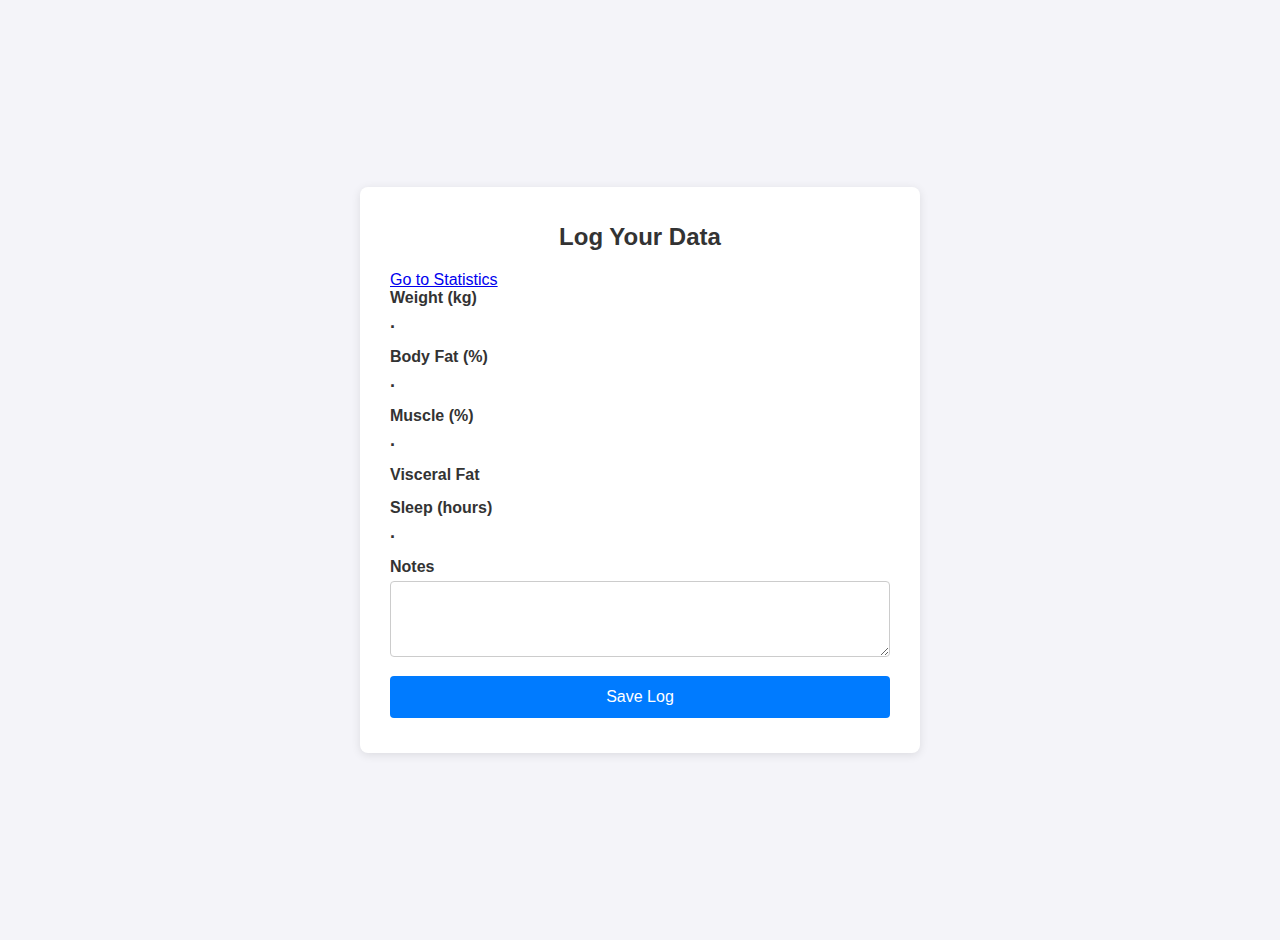
<file: tracker-app/frontend/index.html>
<!DOCTYPE html>
<html lang="en">
<head>
    <meta charset="UTF-8">
    <meta name="viewport" content="width=device-width, initial-scale=1.0">
    <title>Data Tracker</title>
    <link rel="stylesheet" href="style.css">
</head>
<body>
    <div class="container">
        <div class="header">
            <h1>Log Your Data</h1>
            <a href="stats.html" class="nav-link">Go to Statistics</a>
        </div>
        <form id="tracker-form">
            <div class="form-group roller-group">
                <label>Weight (kg)</label>
                <div class="compound-roller" data-field="weight">
                    <div class="roller" data-part="int" data-min="0" data-max="200" data-value="70"></div>
                    <span class="separator">.</span>
                    <div class="roller" data-part="dec" data-min="0" data-max="9" data-value="0"></div>
                </div>
            </div>
            <div class="form-group roller-group">
                <label>Body Fat (%)</label>
                <div class="compound-roller" data-field="body_fat">
                    <div class="roller" data-part="int" data-min="0" data-max="100" data-value="15"></div>
                    <span class="separator">.</span>
                    <div class="roller" data-part="dec" data-min="0" data-max="9" data-value="0"></div>
                </div>
            </div>
            <div class="form-group roller-group">
                <label>Muscle (%)</label>
                <div class="compound-roller" data-field="muscle">
                    <div class="roller" data-part="int" data-min="0" data-max="100" data-value="40"></div>
                    <span class="separator">.</span>
                    <div class="roller" data-part="dec" data-min="0" data-max="9" data-value="0"></div>
                </div>
            </div>
            <div class="form-group roller-group">
                <label>Visceral Fat</label>
                <div class="roller" data-field="visceral_fat" data-part="int" data-min="1" data-max="59" data-value="10"></div>
            </div>
            <div class="form-group roller-group">
                <label>Sleep (hours)</label>
                <div class="compound-roller" data-field="sleep">
                    <div class="roller" data-part="int" data-min="0" data-max="23" data-value="7"></div>
                    <span class="separator">.</span>
                    <div class="roller" data-part="dec" data-min="0" data-max="9" data-value="5"></div>
                </div>
            </div>
            <div class="form-group">
                <label for="notes">Notes</label>
                <textarea id="notes" name="notes" rows="3"></textarea>
            </div>
            <button type="submit">Save Log</button>
        </form>
        <p id="message"></p>
    </div>
    <script src="app.js"></script>
</body>
</html>
</file>
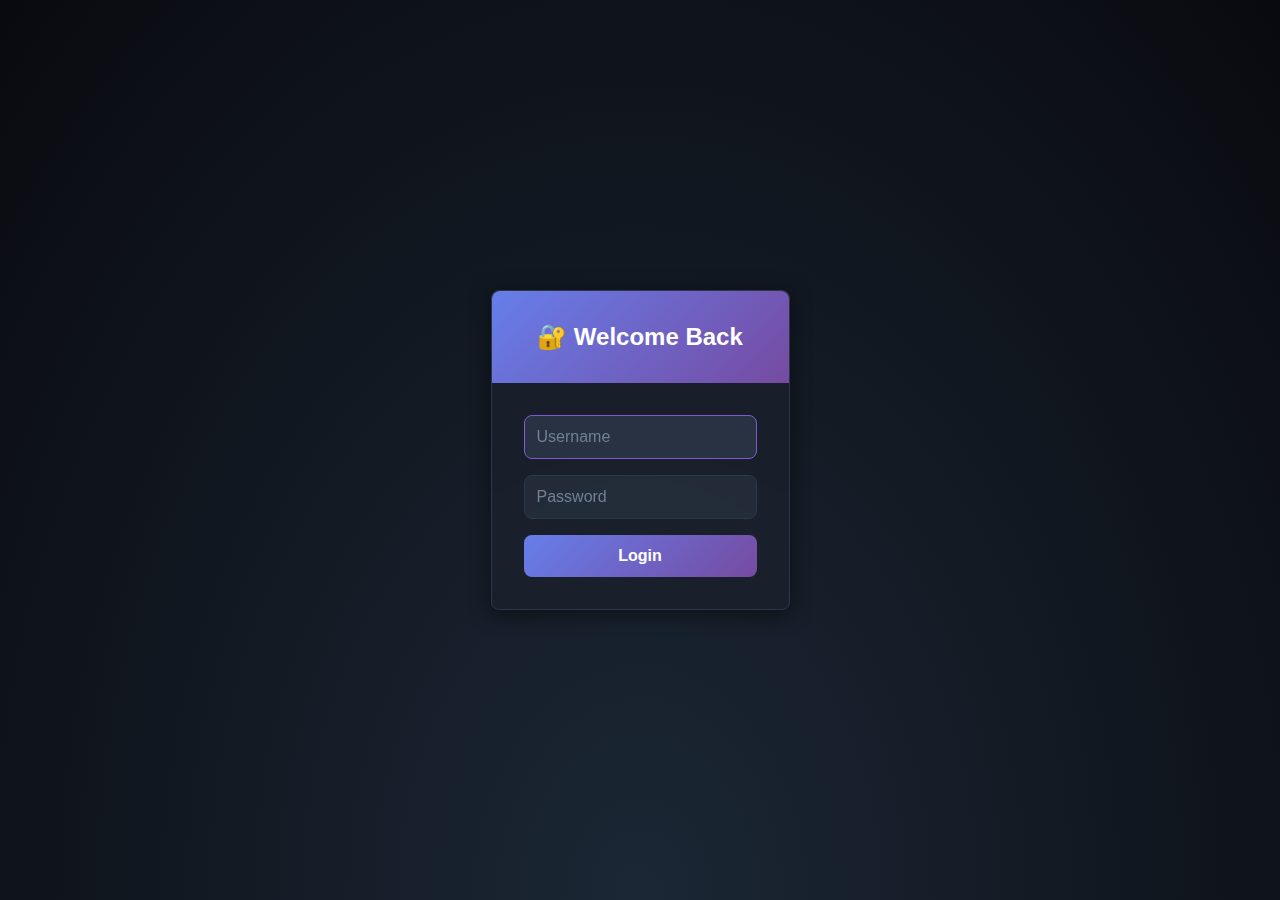
<file: frontend/login.html>
<!DOCTYPE html>
<html lang="en">
<head>
    <meta charset="UTF-8">
    <meta name="viewport" content="width=device-width, initial-scale=1.0">
    <meta name="theme-color" content="#2a004f">
    <title>Login - HoroHelper Tracker</title>
    <link rel="stylesheet" href="style.css">
    <style>
        /* Ensure body has the gradient background - explicit for login page */
        body {
            font-family: -apple-system, BlinkMacSystemFont, "Segoe UI", Roboto, Helvetica, Arial, sans-serif;
            background-color: #090a0f;
            background-image: radial-gradient(ellipse at bottom, #1b2735 0%, #090a0f 100%);
            color: #E2E8F0;
            margin: 0;
            padding: 20px;
            display: flex;
            justify-content: center;
            align-items: center;
            min-height: 100vh;
            box-sizing: border-box;
        }

        /* Override container styles for login page only */
        .container {
            display: none; /* Hide if present */
        }

        .login-container {
            max-width: 400px;
            margin: 0 auto;
            background: rgba(26, 32, 44, 0.8);
            backdrop-filter: blur(10px);
            border-radius: 8px;
            box-shadow: 0 4px 20px rgba(0,0,0,0.5);
            border: 1px solid #2D3748;
        }

        .login-header {
            background: linear-gradient(135deg, #667eea 0%, #764ba2 100%);
            padding: 2rem;
            border-radius: 8px 8px 0 0;
            text-align: center;
        }

        .login-header h2 {
            margin: 0;
            color: #fff;
            font-size: 1.5rem;
            font-weight: 600;
        }

        .login-form {
            padding: 2rem;
            display: flex;
            flex-direction: column;
            gap: 1rem;
        }

        .login-form input {
            padding: 0.75rem;
            border: 1px solid #2D3748;
            border-radius: 8px;
            background: rgba(45, 55, 72, 0.5);
            color: #E2E8F0;
            font-size: 1rem;
            transition: border-color 0.3s, background 0.3s;
        }

        .login-form input::placeholder {
            color: #718096;
        }

        .login-form input:focus {
            outline: none;
            border-color: #805AD5;
            background: rgba(45, 55, 72, 0.8);
        }

        .login-form button {
            padding: 0.75rem;
            background: linear-gradient(135deg, #667eea 0%, #764ba2 100%);
            color: white;
            border: none;
            border-radius: 8px;
            font-size: 1rem;
            font-weight: 600;
            cursor: pointer;
            transition: transform 0.2s, box-shadow 0.3s;
        }

        .login-form button:hover {
            transform: translateY(-2px);
            box-shadow: 0 4px 12px rgba(102, 126, 234, 0.4);
        }

        .login-form button:active {
            transform: translateY(0);
        }

        .error-message {
            color: #FC8181;
            text-align: center;
            padding: 0.75rem;
            background: rgba(254, 178, 178, 0.1);
            border: 1px solid rgba(254, 178, 178, 0.2);
            border-radius: 8px;
            display: none;
            font-size: 0.9rem;
        }

        .error-message.show {
            display: block;
        }
    </style>
</head>
<body>
    <div class="login-container">
        <div class="login-header">
            <h2>🔐 Welcome Back</h2>
        </div>
        <form class="login-form" id="loginForm">
            <div class="error-message" id="errorMessage"></div>
            <input type="text" id="username" placeholder="Username" required autocomplete="username" autofocus>
            <input type="password" id="password" placeholder="Password" required autocomplete="current-password">
            <button type="submit">Login</button>
        </form>
    </div>

    <script>
        const loginForm = document.getElementById('loginForm');
        const usernameInput = document.getElementById('username');
        const passwordInput = document.getElementById('password');
        const errorMessage = document.getElementById('errorMessage');

        loginForm.addEventListener('submit', async (e) => {
            e.preventDefault();
            errorMessage.classList.remove('show');

            const username = usernameInput.value;
            const password = passwordInput.value;

            try {
                const response = await fetch('/api/auth/login', {
                    method: 'POST',
                    headers: {
                        'Content-Type': 'application/json',
                    },
                    body: JSON.stringify({ username, password })
                });

                if (response.ok) {
                    // Redirect to main page
                    window.location.href = '/';
                } else {
                    const data = await response.json();
                    errorMessage.textContent = data.detail || 'Invalid credentials';
                    errorMessage.classList.add('show');
                    passwordInput.value = '';
                }
            } catch (error) {
                errorMessage.textContent = 'Login failed. Please try again.';
                errorMessage.classList.add('show');
            }
        });
    </script>
</body>
</html>
</file>
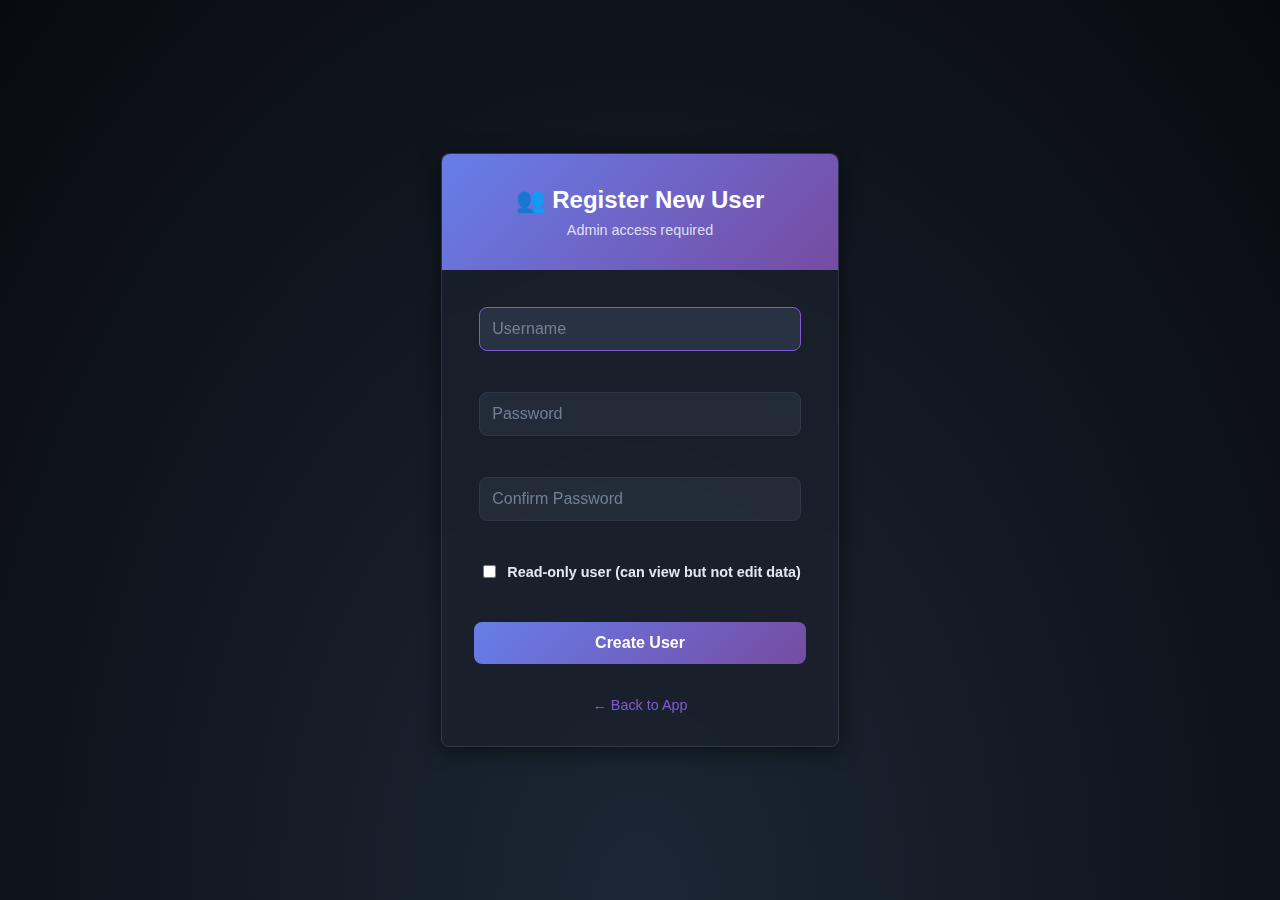
<file: frontend/register.html>
<!DOCTYPE html>
<html lang="en">
<head>
    <meta charset="UTF-8">
    <meta name="viewport" content="width=device-width, initial-scale=1.0">
    <meta name="theme-color" content="#2a004f">
    <title>Register - HoroHelper Tracker</title>
    <link rel="stylesheet" href="style.css">
    <style>
        /* Ensure body has the gradient background - explicit for register page */
        body {
            font-family: -apple-system, BlinkMacSystemFont, "Segoe UI", Roboto, Helvetica, Arial, sans-serif;
            background-color: #090a0f;
            background-image: radial-gradient(ellipse at bottom, #1b2735 0%, #090a0f 100%);
            color: #E2E8F0;
            margin: 0;
            padding: 20px;
            display: flex;
            justify-content: center;
            align-items: center;
            min-height: 100vh;
            box-sizing: border-box;
        }
        
        /* Override container styles for register page only */
        .container {
            display: none; /* Hide if present */
        }

        .register-container {
            max-width: 400px;
            margin: 0 auto;
            background: rgba(26, 32, 44, 0.8);
            backdrop-filter: blur(10px);
            border-radius: 8px;
            box-shadow: 0 4px 20px rgba(0,0,0,0.5);
            border: 1px solid #2D3748;
        }

        .register-header {
            background: linear-gradient(135deg, #667eea 0%, #764ba2 100%);
            padding: 2rem;
            border-radius: 8px 8px 0 0;
            text-align: center;
        }

        .register-header h2 {
            margin: 0;
            color: #fff;
            font-size: 1.5rem;
            font-weight: 600;
        }

        .register-header p {
            margin: 0.5rem 0 0 0;
            color: rgba(255, 255, 255, 0.8);
            font-size: 0.9rem;
        }
        
        .register-form {
            padding: 2rem;
            display: flex;
            flex-direction: column;
            gap: 1rem;
        }
        
        .register-form input {
            padding: 0.75rem;
            border: 1px solid #2D3748;
            border-radius: 8px;
            background: rgba(45, 55, 72, 0.5);
            color: #E2E8F0;
            font-size: 1rem;
            transition: border-color 0.3s, background 0.3s;
        }

        .register-form input::placeholder {
            color: #718096;
        }
        
        .register-form input:focus {
            outline: none;
            border-color: #805AD5;
            background: rgba(45, 55, 72, 0.8);
        }

        .form-group {
            display: flex;
            flex-direction: column;
            gap: 0.5rem;
        }

        .form-group label {
            display: flex;
            align-items: center;
            gap: 0.5rem;
            color: #E2E8F0;
            font-size: 0.9rem;
            cursor: pointer;
        }

        .form-group input[type="checkbox"] {
            width: auto;
            cursor: pointer;
        }
        
        .register-form button {
            padding: 0.75rem;
            background: linear-gradient(135deg, #667eea 0%, #764ba2 100%);
            color: white;
            border: none;
            border-radius: 8px;
            font-size: 1rem;
            font-weight: 600;
            cursor: pointer;
            transition: transform 0.2s, box-shadow 0.3s;
        }
        
        .register-form button:hover {
            transform: translateY(-2px);
            box-shadow: 0 4px 12px rgba(102, 126, 234, 0.4);
        }

        .register-form button:active {
            transform: translateY(0);
        }

        .register-form button:disabled {
            opacity: 0.5;
            cursor: not-allowed;
            transform: none;
        }
        
        .error-message,
        .success-message {
            text-align: center;
            padding: 0.75rem;
            border-radius: 8px;
            display: none;
            font-size: 0.9rem;
        }

        .error-message {
            color: #FC8181;
            background: rgba(254, 178, 178, 0.1);
            border: 1px solid rgba(254, 178, 178, 0.2);
        }

        .success-message {
            color: #68D391;
            background: rgba(104, 211, 145, 0.1);
            border: 1px solid rgba(104, 211, 145, 0.2);
        }
        
        .error-message.show,
        .success-message.show {
            display: block;
        }

        .back-link {
            text-align: center;
            margin-top: 1rem;
        }

        .back-link a {
            color: #805AD5;
            text-decoration: none;
            font-size: 0.9rem;
        }

        .back-link a:hover {
            color: #B794F4;
        }

        .help-text {
            font-size: 0.85rem;
            color: #718096;
            margin-top: 0.25rem;
        }
    </style>
</head>
<body>
    <div class="register-container">
        <div class="register-header">
            <h2>👥 Register New User</h2>
            <p>Admin access required</p>
        </div>
        <form class="register-form" id="registerForm">
            <div class="error-message" id="errorMessage"></div>
            <div class="success-message" id="successMessage"></div>
            
            <div class="form-group">
                <input type="text" id="username" placeholder="Username" required autocomplete="username" autofocus>
            </div>

            <div class="form-group">
                <input type="password" id="password" placeholder="Password" required autocomplete="new-password">
            </div>

            <div class="form-group">
                <input type="password" id="confirmPassword" placeholder="Confirm Password" required autocomplete="new-password">
            </div>

            <div class="form-group">
                <label>
                    <input type="checkbox" id="readOnly">
                    <span>Read-only user (can view but not edit data)</span>
                </label>
            </div>

            <button type="submit" id="submitBtn">Create User</button>

            <div class="back-link">
                <a href="/">← Back to App</a>
            </div>
        </form>
    </div>

    <script>
        const registerForm = document.getElementById('registerForm');
        const usernameInput = document.getElementById('username');
        const passwordInput = document.getElementById('password');
        const confirmPasswordInput = document.getElementById('confirmPassword');
        const readOnlyCheckbox = document.getElementById('readOnly');
        const submitBtn = document.getElementById('submitBtn');
        const errorMessage = document.getElementById('errorMessage');
        const successMessage = document.getElementById('successMessage');

        registerForm.addEventListener('submit', async (e) => {
            e.preventDefault();
            errorMessage.classList.remove('show');
            successMessage.classList.remove('show');

            const username = usernameInput.value.trim();
            const password = passwordInput.value;
            const confirmPassword = confirmPasswordInput.value;
            const readOnly = readOnlyCheckbox.checked;

            // Validate inputs
            if (!username) {
                errorMessage.textContent = 'Username is required';
                errorMessage.classList.add('show');
                return;
            }

            if (password.length < 4) {
                errorMessage.textContent = 'Password must be at least 4 characters';
                errorMessage.classList.add('show');
                return;
            }

            if (password !== confirmPassword) {
                errorMessage.textContent = 'Passwords do not match';
                errorMessage.classList.add('show');
                confirmPasswordInput.value = '';
                return;
            }

            // Disable submit button
            submitBtn.disabled = true;
            submitBtn.textContent = 'Creating...';

            try {
                const response = await fetch('/api/auth/register', {
                    method: 'POST',
                    headers: {
                        'Content-Type': 'application/json',
                    },
                    credentials: 'include', // Include cookies for admin auth
                    body: JSON.stringify({ 
                        username, 
                        password,
                        read_only: readOnly
                    })
                });

                const data = await response.json();

                if (response.ok) {
                    // Success
                    successMessage.textContent = `User '${data.username}' created successfully!`;
                    successMessage.classList.add('show');
                    
                    // Reset form
                    registerForm.reset();
                    
                    // Re-enable button after delay
                    setTimeout(() => {
                        submitBtn.disabled = false;
                        submitBtn.textContent = 'Create User';
                    }, 2000);
                } else {
                    // Error from server
                    errorMessage.textContent = data.detail || 'Registration failed';
                    errorMessage.classList.add('show');
                    submitBtn.disabled = false;
                    submitBtn.textContent = 'Create User';
                }
            } catch (error) {
                console.error('Registration error:', error);
                errorMessage.textContent = 'Registration failed. Please try again.';
                errorMessage.classList.add('show');
                submitBtn.disabled = false;
                submitBtn.textContent = 'Create User';
            }
        });

        // Real-time password match validation
        confirmPasswordInput.addEventListener('input', () => {
            if (confirmPasswordInput.value && passwordInput.value !== confirmPasswordInput.value) {
                confirmPasswordInput.style.borderColor = '#FC8181';
            } else {
                confirmPasswordInput.style.borderColor = '#2D3748';
            }
        });
    </script>
</body>
</html>
</file>
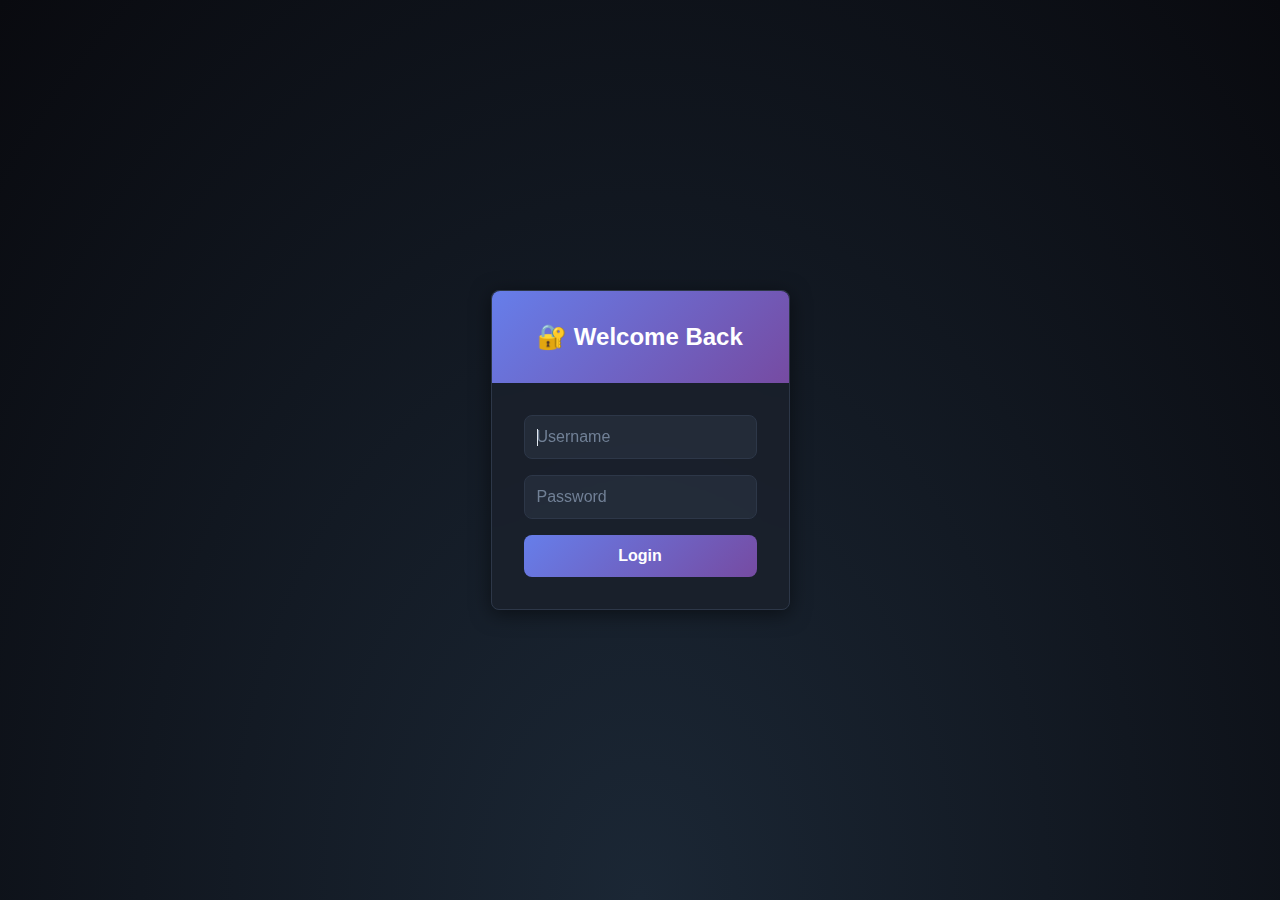
<file: frontend/settings.html>
<!DOCTYPE html>
<html lang="en">
<head>
    <meta charset="UTF-8">
    <meta name="viewport" content="width=device-width, initial-scale=1.0">
    <meta name="theme-color" content="#2a004f">
    <title>Settings - HoroHelper</title>
    <link rel="stylesheet" href="style.css">
    <link rel="manifest" href="/manifest.json">
    <link rel="apple-touch-icon" href="icons/icon-192x192.png">
</head>
<body>
    <div class="container">
        <div class="header">
            <h1>Settings</h1>
            <div class="nav-buttons">
                <a href="index.html" class="nav-link">Tracker 📝</a>
                <a href="stats.html" class="nav-link">Stats 📋</a>
                <button class="hamburger-menu" id="hamburger-btn" aria-label="Menu">
                    <span class="hamburger-line"></span>
                    <span class="hamburger-line"></span>
                    <span class="hamburger-line"></span>
                </button>
            </div>
        </div>
        <nav class="dropdown-menu" id="dropdown-menu">
            <a href="register.html" class="dropdown-item" id="register-link" style="display: none;">Register User 👥</a>
            <a href="#" id="logout-btn" class="dropdown-item">Logout 🚪</a>
        </nav>

        <div class="settings-container">
            <h2>Tracker Visibility</h2>
            <p class="settings-description">Control which sections are visible on the tracker page</p>
            
            <div class="settings-section">
                <div class="setting-item">
                    <label class="setting-label">
                        <input type="checkbox" id="hide-jabs-tracker" class="setting-checkbox">
                        <span>Hide Jab tracker</span>
                    </label>
                </div>
                
                <div class="setting-item">
                    <label class="setting-label">
                        <input type="checkbox" id="hide-health-tracker" class="setting-checkbox">
                        <span>Hide Health measurements tracker</span>
                    </label>
                </div>
                
                <div class="setting-item">
                    <label class="setting-label">
                        <input type="checkbox" id="hide-body-tracker" class="setting-checkbox">
                        <span>Hide Body measurements tracker</span>
                    </label>
                </div>
            </div>

            <h2>Stats Visibility</h2>
            <p class="settings-description">Control which sections are visible on the statistics page</p>
            
            <div class="settings-section">
                <div class="setting-item">
                    <label class="setting-label">
                        <input type="checkbox" id="hide-jabs-stats" class="setting-checkbox">
                        <span>Hide Jab data in stats (WIP)</span>
                    </label>
                </div>
                
                <div class="setting-item">
                    <label class="setting-label">
                        <input type="checkbox" id="hide-health-stats" class="setting-checkbox">
                        <span>Hide Health measurements in stats (WIP)</span>
                    </label>
                </div>
                
                <div class="setting-item">
                    <label class="setting-label">
                        <input type="checkbox" id="hide-body-stats" class="setting-checkbox">
                        <span>Hide Body measurements in stats (WIP)</span>
                    </label>
                </div>
            </div>

            <div class="button-group">
                <button type="button" id="save-settings-btn" class="submit-button">Save Settings</button>
                <button type="button" id="reset-settings-btn" class="secondary-button">Reset to Defaults</button>
            </div>

            <div id="save-message" class="save-message"></div>
        </div>
    </div>

    <script src="settings.js"></script>
    <script>
        // Check if current user is admin and show register link
        async function checkAdminStatus() {
            try {
                const isLocal = window.location.hostname === '127.0.0.1' || window.location.hostname === 'localhost' || window.location.protocol === 'file:';
                const apiUrl = isLocal ? 'http://127.0.0.1:8000' : '';
                
                const response = await fetch(`${apiUrl}/api/auth/me`, {
                    credentials: 'include'
                });
                
                if (response.ok) {
                    const user = await response.json();
                    if (user.is_admin) {
                        document.getElementById('register-link').style.display = 'block';
                    }
                } else {
                    // Not authenticated, redirect to login
                    window.location.href = 'login.html';
                }
            } catch (error) {
                console.error('Error checking admin status:', error);
                window.location.href = 'login.html';
            }
        }

        checkAdminStatus();

        // Hamburger menu toggle
        const hamburgerBtn = document.getElementById('hamburger-btn');
        const dropdownMenu = document.getElementById('dropdown-menu');

        hamburgerBtn.addEventListener('click', (e) => {
            e.stopPropagation();
            dropdownMenu.classList.toggle('show');
        });

        document.addEventListener('click', (e) => {
            if (!dropdownMenu.contains(e.target) && !hamburgerBtn.contains(e.target)) {
                dropdownMenu.classList.remove('show');
            }
        });

        // Logout functionality
        document.getElementById('logout-btn').addEventListener('click', async (e) => {
            e.preventDefault();
            
            const isLocal = window.location.hostname === '127.0.0.1' || window.location.hostname === 'localhost' || window.location.protocol === 'file:';
            const apiUrl = isLocal ? 'http://127.0.0.1:8000' : '';
            
            try {
                await fetch(`${apiUrl}/api/auth/logout`, {
                    method: 'POST',
                    credentials: 'include'
                });
            } catch (error) {
                console.error('Error during logout:', error);
            }
            
            window.location.href = 'login.html';
        });
    </script>
</body>
</html>
</file>
<file: tracker-app/frontend/style.css>
body {
    font-family: -apple-system, BlinkMacSystemFont, "Segoe UI", Roboto, Helvetica, Arial, sans-serif;
    background-color: #f4f4f9;
    color: #333;
    margin: 0;
    padding: 20px;
    display: flex;
    justify-content: center;
    align-items: center;
    min-height: 100vh;
}

.container {
    background: white;
    padding: 20px 30px;
    border-radius: 8px;
    box-shadow: 0 2px 10px rgba(0,0,0,0.1);
    width: 100%;
    max-width: 500px;
}

h1 {
    font-size: 24px;
    margin-bottom: 20px;
    text-align: center;
}

.form-group {
    margin-bottom: 15px;
}

label {
    display: block;
    margin-bottom: 5px;
    font-weight: 600;
}

input[type="number"],
textarea {
    width: 100%;
    padding: 10px;
    border: 1px solid #ccc;
    border-radius: 4px;
    box-sizing: border-box;
    font-size: 16px;
}

input:focus, textarea:focus {
    border-color: #007bff;
    outline: none;
}

.compound-spinner, .number-picker {
    display: flex;
    align-items: center;
    gap: 5px;
}

.number-picker {
    border: 1px solid #ccc;
    border-radius: 4px;
    padding: 5px;
    display: inline-flex;
    align-items: center;
}

.spinner-btn {
    background-color: #f0f0f0;
    border: none;
    color: #333;
    font-size: 18px;
    font-weight: bold;
    cursor: pointer;
    width: 30px;
    height: 30px;
    border-radius: 4px;
}

.spinner-value {
    width: 40px;
    text-align: center;
    border: none;
    background: transparent;
    font-size: 16px;
}

.separator {
    font-size: 18px;
    font-weight: bold;
}

button {
    width: 100%;
    padding: 12px;
    background-color: #007bff;
    color: white;
    border: none;
    border-radius: 4px;
    font-size: 16px;
    cursor: pointer;
    transition: background-color 0.3s;
}

button:hover {
    background-color: #0056b3;
}

#message {
    margin-top: 15px;
    text-align: center;
    font-size: 14px;
}
</file>
<file: frontend/style.css>
body {
    font-family: -apple-system, BlinkMacSystemFont, "Segoe UI", Roboto, Helvetica, Arial, sans-serif;
    background-color: #090a0f;
    background-image: radial-gradient(ellipse at bottom, #1b2735 0%, #090a0f 100%);
    color: #E2E8F0;
    margin: 0;
    padding: 20px;
    display: flex;
    justify-content: center;
    align-items: center;
    min-height: 100vh;
    box-sizing: border-box;
}

.container {
    background: rgba(26, 32, 44, 0.8);
    backdrop-filter: blur(10px);
    padding: 20px 30px;
    border-radius: 8px;
    box-shadow: 0 4px 20px rgba(0,0,0,0.5);
    border: 1px solid #2D3748;
    width: 100%;
    box-sizing: border-box; /* Include padding and border in the element's total width and height */
    max-width: 1200px;
}

h1 {
    font-size: 24px;
    margin-bottom: 20px;
    text-align: center;
    color: #fff;
}

.header {
    display: flex;
    justify-content: space-between;
    align-items: center;
    margin-bottom: 20px;
    gap: 20px; /* Add space between header items */
}

.header h1 {
    margin: 0;
}

.nav-buttons {
    display: flex;
    gap: 1rem;
    align-items: center;
    position: relative;
}

.nav-link {
    color: #805AD5;
    text-decoration: none;
    font-weight: 600;
    transition: color 0.3s;
    background: none;
    border: none;
    cursor: pointer;
    font-size: 1rem;
    font-family: inherit;
    padding: 0;
}

.nav-link:hover {
    color: #B794F4;
}

/* Hamburger Menu Styles */
.hamburger-menu {
    background: none;
    border: none;
    cursor: pointer;
    padding: 8px;
    display: flex;
    flex-direction: column;
    gap: 4px;
    z-index: 1001;
    transition: transform 0.3s ease;
}

.hamburger-menu:hover {
    transform: scale(1.1);
}

.hamburger-line {
    width: 24px;
    height: 3px;
    background-color: #805AD5;
    border-radius: 3px;
    transition: all 0.3s ease;
}

.hamburger-menu.active .hamburger-line:nth-child(1) {
    transform: rotate(45deg) translate(6px, 6px);
}

.hamburger-menu.active .hamburger-line:nth-child(2) {
    opacity: 0;
}

.hamburger-menu.active .hamburger-line:nth-child(3) {
    transform: rotate(-45deg) translate(6px, -6px);
}

/* Dropdown Menu Styles */
.dropdown-menu {
    position: absolute;
    top: 50px;
    right: 0;
    background: rgba(26, 32, 44, 0.98);
    backdrop-filter: blur(10px);
    border: 1px solid #4A5568;
    border-radius: 8px;
    box-shadow: 0 4px 20px rgba(0, 0, 0, 0.5);
    width: 180px;
    opacity: 0;
    visibility: hidden;
    transform: translateY(-10px);
    transition: all 0.3s ease;
    z-index: 1000;
    overflow: hidden;
    display: flex;
    flex-direction: column;
}

.dropdown-menu.show {
    opacity: 1;
    visibility: visible;
    transform: translateY(0);
}

.dropdown-item {
    display: block;
    flex: 1 0 auto;
    padding: 14px 20px;
    text-align: left;
    color: #E2E8F0;
    text-decoration: none;
    background: none;
    border: 0;
    border-bottom: 1px solid rgba(74, 85, 104, 0.3);
    cursor: pointer;
    font-size: 1rem;
    font-family: inherit;
    transition: background-color 0.2s;
    box-sizing: border-box;
    margin: 0;
    outline: none;
}

.dropdown-item:last-child {
    border-bottom: none;
}

.dropdown-item:hover {
    background-color: rgba(128, 90, 213, 0.2);
    color: #B794F4;
    outline: none;
}

.datetime-container {
    display: flex;
    justify-content: center;
    align-items: center;
    gap: 10px;
    margin-bottom: 20px;
    flex-wrap: wrap;
}

.mode-switch {
    display: flex;
    align-items: center;
    gap: 10px;
}

.switch-label {
    position: relative;
    display: inline-block;
    width: 50px;
    height: 24px;
    cursor: pointer;
}

.switch-label input {
    opacity: 0;
    width: 0;
    height: 0;
}

.switch-slider {
    position: absolute;
    cursor: pointer;
    top: 0;
    left: 0;
    right: 0;
    bottom: 0;
    background-color: #4A5568;
    transition: 0.4s;
    border-radius: 24px;
}

.switch-slider:before {
    position: absolute;
    content: "";
    height: 18px;
    width: 18px;
    left: 3px;
    bottom: 3px;
    background-color: white;
    transition: 0.4s;
    border-radius: 50%;
}

input:checked + .switch-slider {
    background-color: #805AD5;
}

input:checked + .switch-slider:before {
    transform: translateX(26px);
}

#mode-text {
    font-weight: 600;
    color: #E2E8F0;
    min-width: 90px;
}

input[type="date"], input[type="time"] {
    background-color: #1A202C;
    color: #E2E8F0;
    border: 1px solid #4A5568;
    border-radius: 4px;
    padding: 8px;
    font-size: 16px;
}

input[type="date"]::-webkit-calendar-picker-indicator,
input[type="time"]::-webkit-calendar-picker-indicator {
    filter: invert(1);
}

.charts-grid {
    display: grid;
    grid-template-columns: repeat(auto-fit, minmax(250px, 1fr));
    gap: 20px;
    margin-bottom: 30px;
}

.chart-container {
    position: relative;
    height: 300px;
    background: rgba(45, 55, 72, 0.3);
    padding: 15px;
    border-radius: 8px;
    border: 1px solid #4A5568;
}

.table-container {
    background: rgba(45, 55, 72, 0.3);
    padding: 20px;
    border-radius: 8px;
    border: 1px solid #4A5568;
    overflow-x: auto;
}

table {
    width: 100%;
    border-collapse: collapse;
    color: #E2E8F0;
}

th, td {
    padding: 12px 15px;
    text-align: left;
    border-bottom: 1px solid #4A5568;
}

thead th {
    color: #A0AEC0;
    font-weight: 600;
}

tbody tr:last-child td {
    border-bottom: none;
}

tbody tr:hover {
    background-color: rgba(128, 90, 213, 0.1);
}

/* Modal Styles */
.modal {
    display: none; 
    position: fixed; 
    z-index: 100; 
    left: 0;
    top: 0;
    width: 100%; 
    height: 100%; 
    overflow: auto; 
    background-color: rgba(0,0,0,0.7);
}

.modal-content {
    background-color: #1A202C;
    margin: 10% auto;
    padding: 20px;
    border: 1px solid #4A5568;
    border-radius: 8px;
    width: 80%;
    max-width: 500px;
    position: relative;
}

.close-button {
    color: #aaa;
    position: absolute;
    top: 10px;
    right: 20px;
    font-size: 28px;
    font-weight: bold;
}

.close-button:hover,
.close-button:focus {
    color: #fff;
    text-decoration: none;
    cursor: pointer;
}

.form-group {
    margin-bottom: 15px;
    padding: 5px;
    border-radius: 8px;
    border: 0px solid #2D3748;
    box-shadow: 0 0 0px -5px rgba(128, 90, 213, 0.3);
    transition: background-color 0.3s, box-shadow 0.3s, border-color 0.3s;
}

.form-group:hover {
    background-color: rgba(45, 55, 72, 0.3);
    border-color: #4A5568;
    box-shadow: 0 0 15px -5px rgba(128, 90, 213, 0.6);
}

.form-group.roller-group {
    display: flex;
    justify-content: space-between;
    align-items: center;
}

label {
    display: block;
    margin-bottom: 5px;
    font-weight: 600;
    color: #A0AEC0;
}

input[type="number"],
textarea {
    width: 100%;
    padding: 10px;
    border: 1px solid #4A5568;
    border-radius: 4px;
    box-sizing: border-box;
    font-size: 16px;
    background-color: #1A202C;
    color: #E2E8F0;
}

input:focus, textarea:focus {
    border-color: #805AD5;
    outline: none;
}

.compound-roller {
    display: flex;
    align-items: center;
    justify-content: center;
    gap: 5px; /* Reduced gap */
}

.roller {
    height: 55px; /* Reduced height */
    width: 50px; /* Reduced width */
    overflow: hidden;
    position: relative;
    cursor: grab;
    user-select: none;
    border: 1px solid #4A5568;
    border-radius: 8px;
    background: #1A202C;
    box-shadow: 0 0 15px rgba(128, 90, 213, 0.4);
    transition: box-shadow 0.3s;
}

.roller:hover {
    box-shadow: 0 0 12px rgba(128, 90, 213, 0.8);
}

.roller::before, .roller::after {
    content: '';
    position: absolute;
    left: 0;
    right: 0;
    height: 30px; /* Reduced height of the faded area */
    background: linear-gradient(to bottom, rgba(26, 32, 44, 1) 0%, rgba(26, 32, 44, 0) 100%);
    z-index: 1;
}

.roller::before {
    top: 0;
}

.roller::after {
    bottom: 0;
    background: linear-gradient(to top, rgba(26, 32, 44, 1) 0%, rgba(26, 32, 44, 0) 100%);
}

.roller-content {
    display: flex;
    flex-direction: column;
    align-items: center;
    position: absolute;
    top: 0;
    left: 0;
    right: 0;
    will-change: transform; /* Performance optimization */
}

.roller-item {
    height: 20px; /* Reduced height of each number item */
    line-height: 20px; /* Match item height */
    font-size: 20px; /* Reduced font size */
    color: #718096;
    transition: color 0.3s;
}

.roller-item.active {
    color: #fff;
    font-weight: bold;
}

.separator {
    font-size: 20px; /* Reduced font size */
    font-weight: bold;
    color: #A0AEC0;
}

button[type="submit"] {
    width: 100%;
    padding: 12px;
    background-color: #6B46C1;
    color: white;
    border: none;
    border-radius: 4px;
    font-size: 16px;
    cursor: pointer;
    transition: background-color 0.3s;
}

button[type="submit"]:hover {
    background-color: #805AD5;
}

#message {
    margin-top: 15px;
    text-align: center;
    font-size: 14px;
}
</file>
